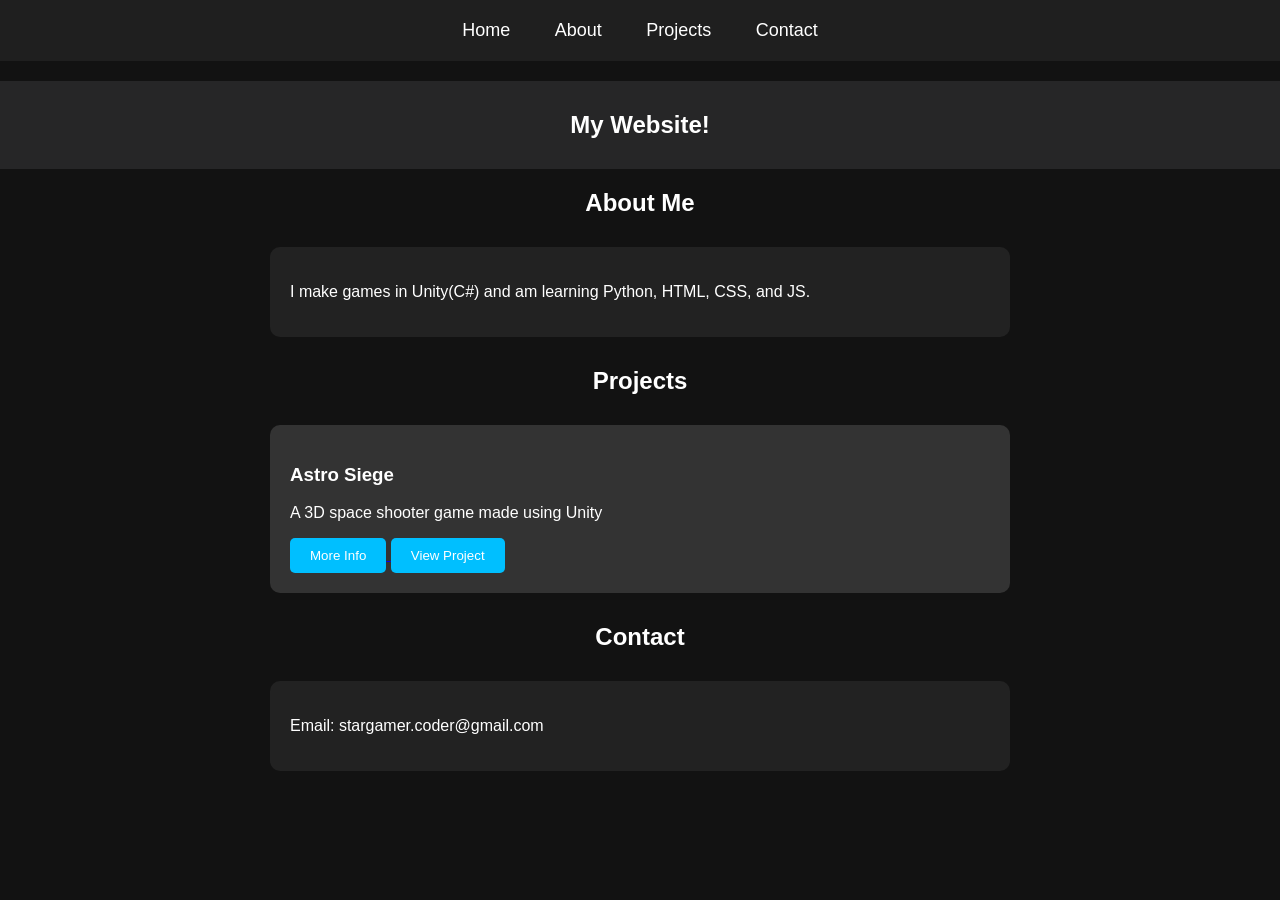
<file: index.html>
<!doctype html>
<html lang="en">
  <head>
    <meta charset="UTF-8" />

    <meta name="viewport" content="width=device-width, initial-scale=1.0" />

    <title>Personal Website</title>

    <link rel="stylesheet" href="style.css" />
  </head>

  <body>
    <nav>
      <a href="#home">Home</a>

      <a href="#about">About</a>

      <a href="#projects">Projects</a>

      <a href="#contact">Contact</a>
    </nav>

    <!-- HOME SECTION -->
    <section id="home">
      <div>
        <h1>My Website!</h1>
      </div>
    </section>

    <!-- HOME SECTION -->
    <section id="about">
      <h2 class="home-h2">About Me</h2>

      <div class="panel">
        <p>
          I make games in Unity(C#) and am learning Python, HTML, CSS, and JS.
        </p>
      </div>
    </section>

    <!-- PROJECTS SECTION -->
    <section id="projects">
      <h2 class="home-h2">Projects</h2>

      <!--  -->
      <div class="project">
        <h3>Astro Siege</h3>

        <p>A 3D space shooter game made using Unity</p>

        <a href="projects/astro-siege.html">
          <button>More Info</button>
        </a>

        <a href="https://starcoder.itch.io/astro-siege" target="_blank">
          <button>View Project</button>
        </a>
      </div>
    </section>

    <!-- CONTACT SECTION -->
    <section id="contact">
      <h2 class="home-h2">Contact</h2>

      <div class="panel">
        <p>Email: stargamer.coder@gmail.com</p>
      </div>
    </section>

    <section id="contact"></section>
  </body>
</html>
</file>
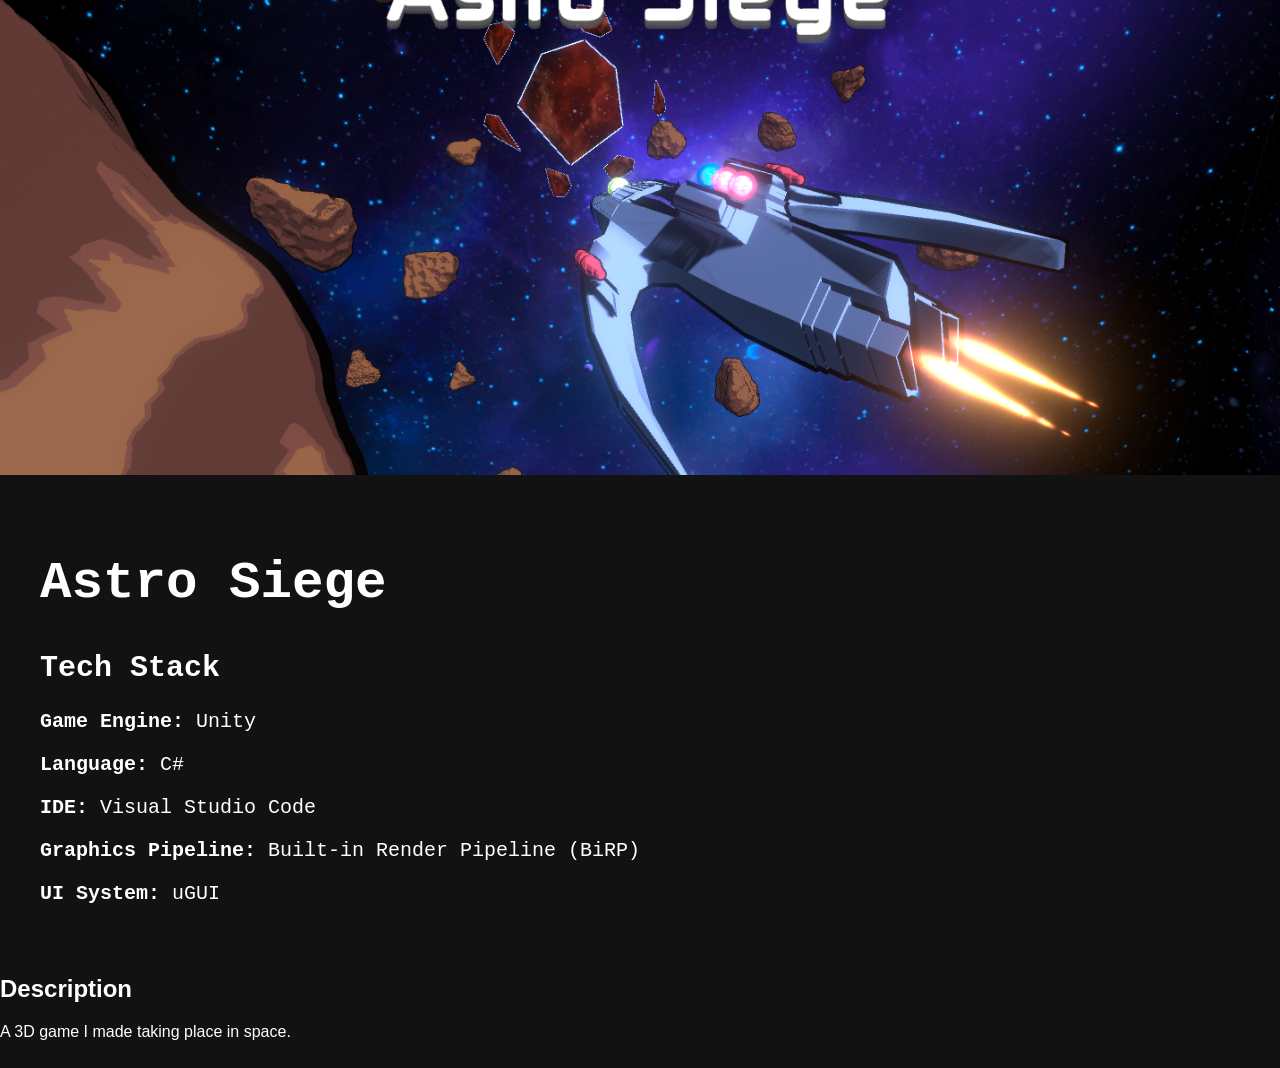
<file: projects/astro-siege.html>
<!doctype html>
<html lang="en">
  <head>
    <meta charset="UTF-8" />
    <meta name="viewport" content="width=device-width, initial-scale=1.0" />
    <title>Personal Website - Astro Siege</h1></title>
    <link rel="stylesheet" href="../style.css" />
  </head>

  <body>
    <img
      src="../Images/astro-siege-thumbnail.png"
      class="project-img"
      alt="not loaded"
    />

    <section id="project-title">
      <h1>Astro Siege</h1>
    </section>

    <section id="tech-stack">
      <h2>Tech Stack</h2>
      <p><b>Game Engine: </b> Unity</p>
      <p><b>Language: </b> C#</p>
      <p><b>IDE: </b> Visual Studio Code</p>
      <p><b>Graphics Pipeline: </b> Built-in Render Pipeline (BiRP)</p>
      <p><b>UI System: </b> uGUI</p>
    </section>

    <section id="description">
      <h1>Description</h1>
      <p>A 3D game I made taking place in space.</p>
    </section>

    <h2></h2>
  </body>
</html>
</file>
<file: style.css>
body {
  background-color: #121212;

  color: white;

  font-family: Arial;

  margin: 0;
}

nav {
  background-color: #1f1f1f;

  padding: 20px;
  text-align: center;
}

nav a {
  color: white;

  text-decoration: none;

  margin: 20px;

  font-size: 18px;
}

#home {
  background-color: rgb(38, 38, 39);
  color: #ffffff;

  margin: 20px auto;

  padding: 10px 40px;

  text-align: center;
}

.home-h2 {
  text-align: center;
}

#project-title {
  color: #ffffff;

  margin: 20px auto;
  padding: 10px 40px;

  text-align: left;

  font-family: monospace;
  font-size: 35px;
}

#tech-stack {
  color: white;

  margin: 40px auto;
  margin-top: -70px;
  padding: 10px 40px;

  font-size: 20px;
  font-family: monospace;
  text-align: left;
}

.project-img {
  object-fit: cover;
  width: 100%;
  height: 475px;
}

.panel {
  background-color: #222222;

  width: 700px;
  margin: 30px auto;
  padding: 20px;

  border-radius: 10px;
}

.project {
  background-color: #333333;

  width: 700px;
  margin: 30px auto;
  padding: 20px;

  border-radius: 10px;
}

.title-txt {
  margin-top: -60px;
  text-decoration: underline;
  text-underline-offset: 20px;
  font-size: xx-large;
}

button {
  background-color: #00bfff;

  color: white;

  border: none;

  padding: 10px 20px;

  border-radius: 5px;
}

button:hover {
  background-color: #0088aa;
}
</file>
